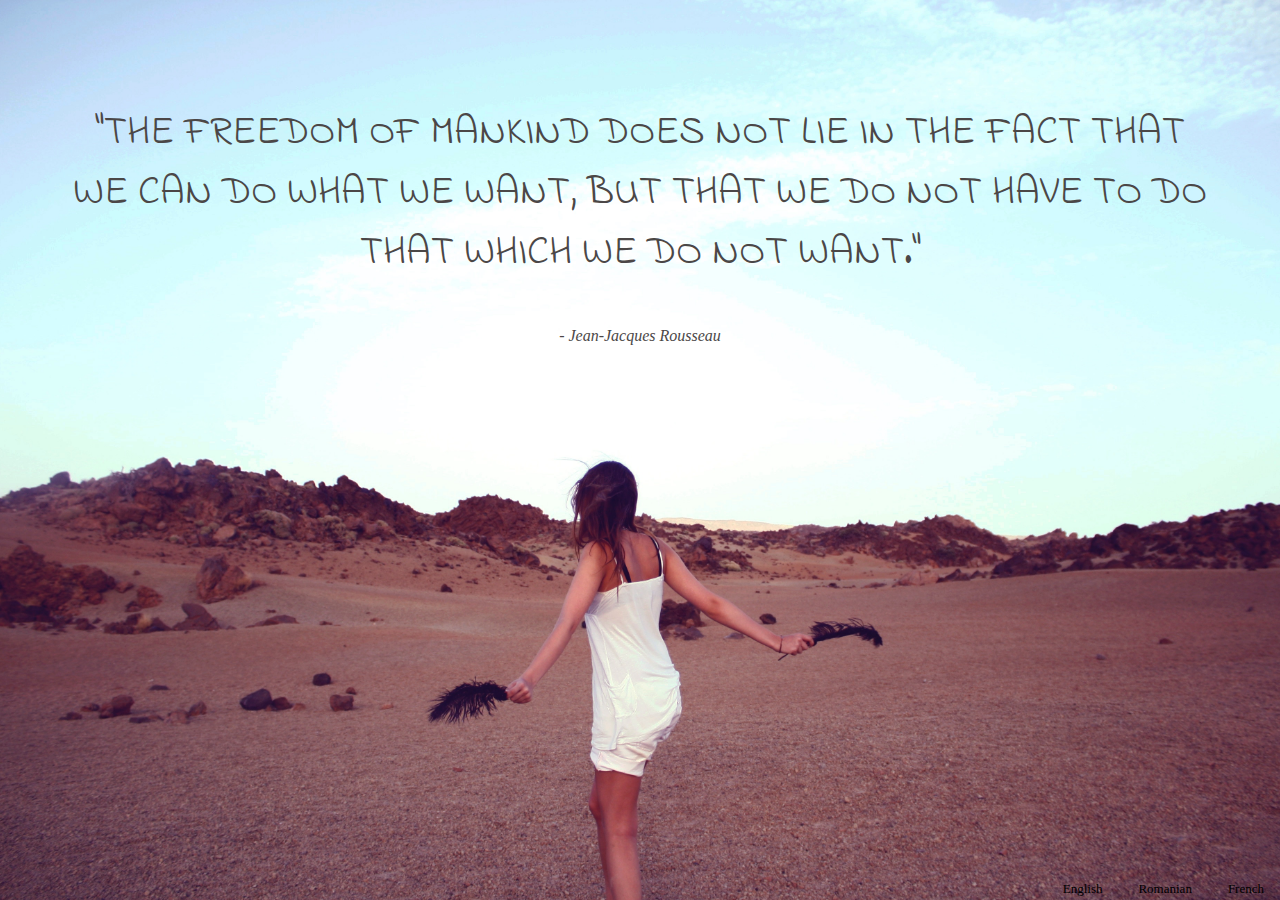
<file: index.html>
<!DOCTYPE <!DOCTYPE html>
<html>

<head>
    <meta charset="utf-8" />
    <meta http-equiv="X-UA-Compatible" content="IE=edge">
    <title>proiect</title>
    <meta name="viewport" content="width=device-width, initial-scale=1">

    <link rel="stylesheet" type="text/css" href="main.css">
    <link href="https://fonts.googleapis.com/css?family=Indie+Flower" rel="stylesheet">

</head>

<body>

    <div class="wrapper">
        <p class="quote">"The freedom of mankind does not lie in the fact that we can do what we want, but that we do not have to do that
            which we do not want."</p>

        <p class="author">- Jean-Jacques Rousseau</p>
    </div>

    <ul>
        <li>
            <a href="index.html">English</a>
        </li>
        <li>
            <a href="index.rom.html">Romanian</a>
        </li>
        <li>
            <a href="index.fran.html">French</a>
        </li>
    </ul>

</body>

</html>
</file>
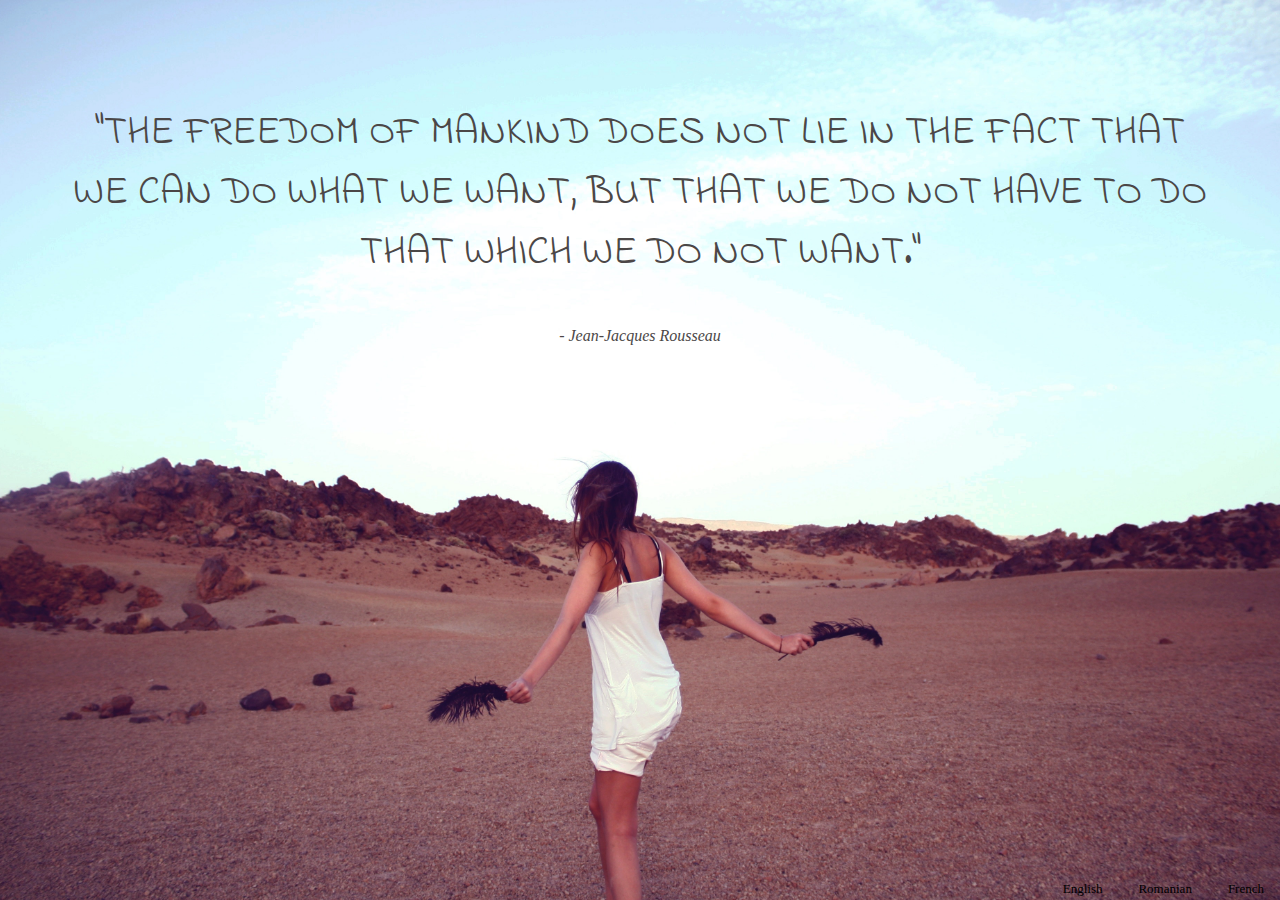
<file: index.eng.html>
<!DOCTYPE <!DOCTYPE html>
<html>

<head>
    <meta charset="utf-8" />
    <meta http-equiv="X-UA-Compatible" content="IE=edge">
    <title>proiect</title>
    <meta name="viewport" content="width=device-width, initial-scale=1">

    <link rel="stylesheet" type="text/css" href="main.css">
    <link href="https://fonts.googleapis.com/css?family=Indie+Flower" rel="stylesheet">

</head>

<body>

    <div class="wrapper">
        <p class="quote">"The freedom of mankind does not lie in the fact that we can do what we want, but that we do not have to do that
            which we do not want."</p>

        <p class="author">- Jean-Jacques Rousseau</p>
    </div>

    <ul>
        <li>
            <a href="index.eng.html">English</a>
        </li>
        <li>
            <a href="index.rom.html">Romanian</a>
        </li>
        <li>
            <a href="index.fran.html">French</a>
        </li>
    </ul>

</body>

</html>
</file>
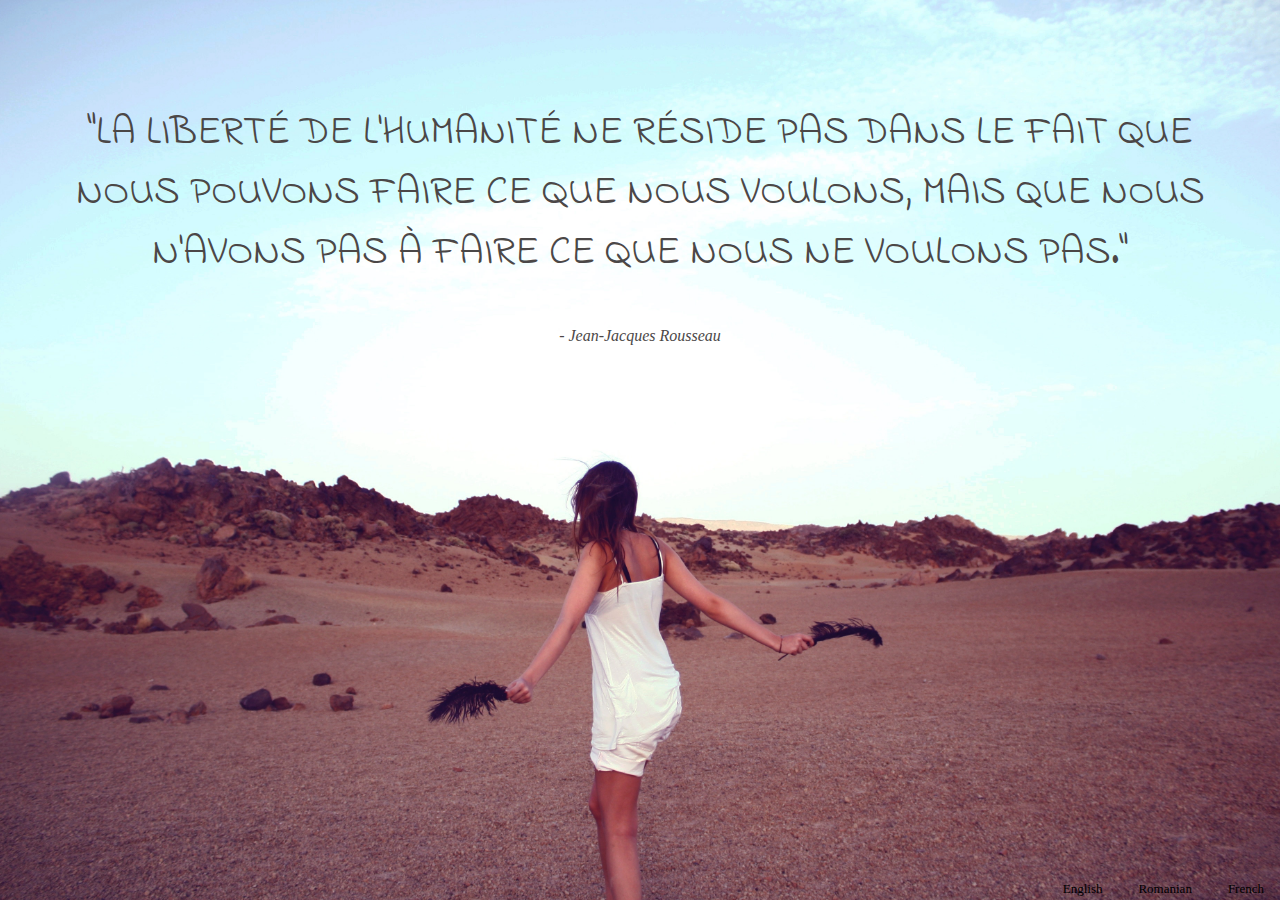
<file: index.fran.html>
<!DOCTYPE <!DOCTYPE html>
<html>

<head>
    <meta charset="utf-8" />
    <meta http-equiv="X-UA-Compatible" content="IE=edge">
    <title>proiect</title>
    <meta name="viewport" content="width=device-width, initial-scale=1">

    <link rel="stylesheet" type="text/css" href="main.css">
    <link href="https://fonts.googleapis.com/css?family=Indie+Flower" rel="stylesheet">

</head>

<body>

    <div class="wrapper">
        <p class="quote">"La liberté de l'humanité ne réside pas dans le fait que nous pouvons faire ce que nous voulons, mais que nous n'avons
            pas à faire ce que nous ne voulons pas."</p>

        <p class="author">- Jean-Jacques Rousseau</p>
    </div>

    <ul>
        <li>
            <a href="index.html">English</a>
        </li>
        <li>
            <a href="index.rom.html">Romanian</a>
        </li>
        <li>
            <a href="index.fran.html">French</a>
        </li>
    </ul>


</body>

</html>
</file>
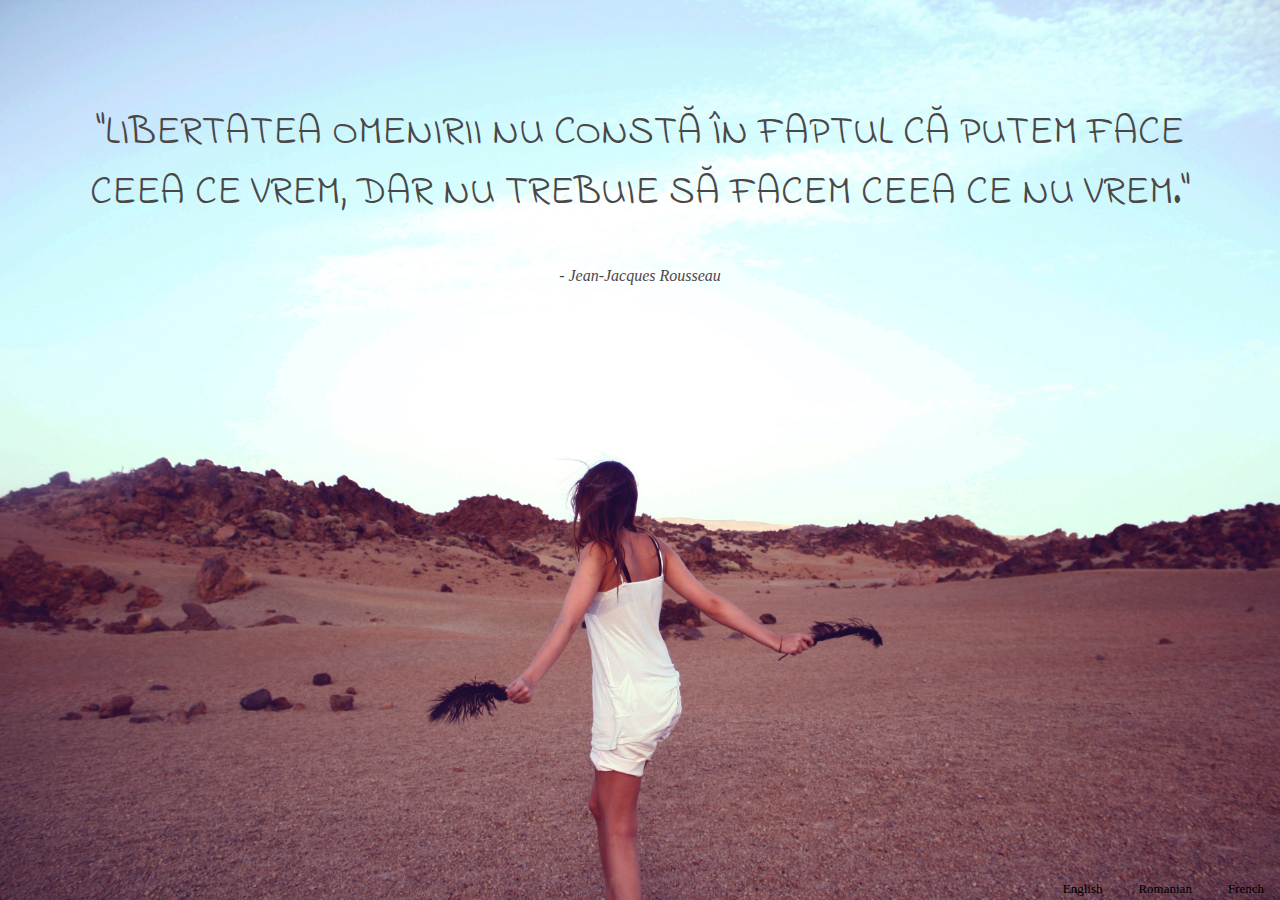
<file: index.rom.html>
<!DOCTYPE <!DOCTYPE html>
<html>

<head>
    <meta charset="utf-8" />
    <meta http-equiv="X-UA-Compatible" content="IE=edge">
    <title>proiect</title>
    <meta name="viewport" content="width=device-width, initial-scale=1">

    <link rel="stylesheet" type="text/css" href="main.css">
    <link href="https://fonts.googleapis.com/css?family=Indie+Flower" rel="stylesheet">

</head>

<body>
    <div class="wrapper">
        <p class="quote">"Libertatea omenirii nu constă în faptul că putem face ceea ce vrem, dar nu trebuie să facem ceea ce nu vrem."</p>

        <p class="author">- Jean-Jacques Rousseau</p>
    </div>
    
    <ul>
        <li>
            <a href="index.html">English</a>
        </li>
        <li>
            <a href="index.rom.html">Romanian</a>
        </li>
        <li>
            <a href="index.fran.html">French</a>
        </li>
    </ul>


</body>

</html>
</file>
<file: main.css>
* {
    box-sizing: border-box;
    padding: 0px;
    margin: 0px;
    border: 0px;
}

body {
    width: 100%;
    height: 100vh;
    background: url(assets/jessica-polar-537-unsplash.jpg) no-repeat 50%;
    background-size: cover; 
    font-size: 100%;
    line-height: 1.5;
    color: rgb(75, 71, 71)
}

.wrapper {
    padding-top: 3rem;
    width: 90%;
    margin: 0 auto;
    text-align: center;
}

.quote {
    margin-top: 1.5rem;
    margin-bottom: 1.5rem;
    font-size: 1.5rem;
    font-family: 'Indie Flower', cursive;
    text-transform: uppercase;
}

.author {
    margin-top: 1.5rem;
    margin-bottom: 1.5rem;
    font-size: 1rem;
    font-style: italic;
}

ul {
    position: absolute;
    bottom: 0px;
    right: 0px;
}

li {
    display: inline-block;
}

a {
    height: 1.5rem;
    width: 4rem;
    color: black;
    font-size: small;
    text-decoration: none;
    margin:  1rem;
}

li a:hover {
    color: white;
}


@media (min-width: 710px) {
    .wrapper {
        padding-top: 4rem;
    }
    .quote {
        margin-top: 2.5rem;
        margin-bottom: 2.5rem;
        font-size: 2.5rem;
        font-family: 'Indie Flower', cursive;
        text-transform: uppercase;
    }
}
</file>
